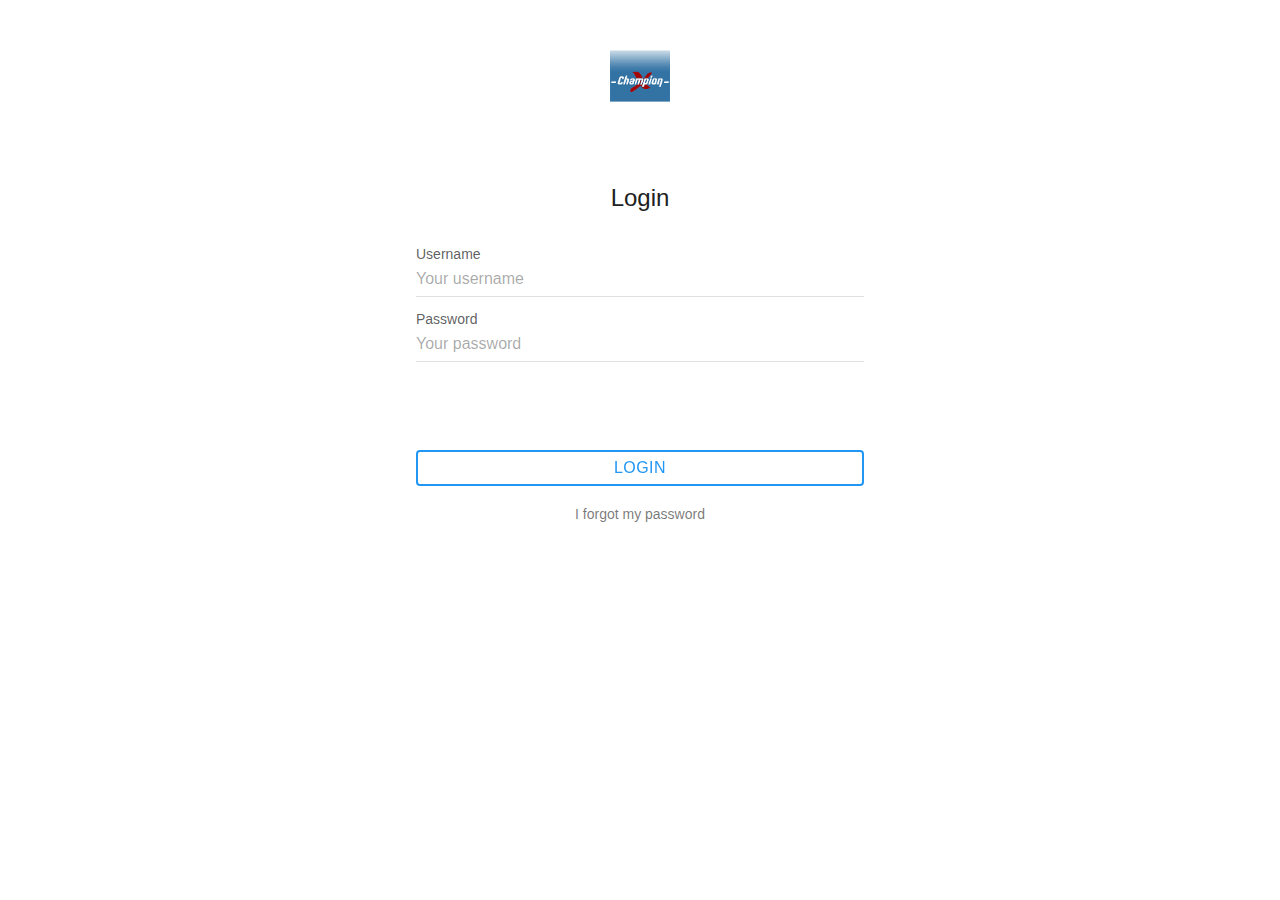
<file: www/index.html>
<!DOCTYPE html>
<html>
<head>
  <meta charset="utf-8">
  <!--
  Customize this policy to fit your own app's needs. For more guidance, see:
      https://github.com/apache/cordova-plugin-whitelist/blob/master/README.md#content-security-policy
  Some notes:
      * gap: is required only on iOS (when using UIWebView) and is needed for JS->native communication
      * https://ssl.gstatic.com is required only on Android and is needed for TalkBack to function properly
      * Disables use of inline scripts in order to mitigate risk of XSS vulnerabilities. To change this:
          * Enable inline JS: add 'unsafe-inline' to default-src
  -->
  <meta http-equiv="Content-Security-Policy" content="default-src * 'self' 'unsafe-inline' 'unsafe-eval' data: gap: content:">
  
  <meta name="viewport" content="width=device-width, initial-scale=1, maximum-scale=1, minimum-scale=1, user-scalable=no, minimal-ui, viewport-fit=cover">
  <meta name="apple-mobile-web-app-capable" content="yes">
  <meta name="apple-mobile-web-app-status-bar-style" content="default">
  <meta name="theme-color" content="#2196f3">
  <meta name="format-detection" content="telephone=no">
  <meta name="msapplication-tap-highlight" content="no">
  <title>Champion X</title>

  <link rel="stylesheet" href="css/frame.css">
  <link rel="stylesheet" href="css/icons.css">
  <link rel="stylesheet" href="css/app.css">
</head>
<body>
  <div id="app">
    <!-- Status bar overlay for fullscreen mode-->
    <div class="statusbar"></div>
    <!-- Left panel with reveal effect when hidden -->
    <div class="panel panel-left panel-reveal">
      <div class="view view-left">
        <div class="page">
          <div class="navbar">
            <div class="navbar-inner sliding">
              <div class="title ">Champion X</div>
            </div>
          </div>
          <div class="page-content">
          
            <div class="block-title">Main Navigation</div>
            <div class="list links-list">
              <ul>
                <li>
                  <a href="/" data-view=".view-main" class="panel-close">Dashboard</a>
                </li>
                <li>
                  <a href="/wallet/" data-view=".view-main" class="panel-close">Wallet</a>
                </li>
                <li>
                  <a href="/my-profile/" data-view=".view-main" class="panel-close">My Profile</a>
                </li>
                <li>
                  <a href="/" data-view=".view-main" class="panel-close logout">Logout</a>
                </li>
               
              </ul>
            </div>
          </div>
        </div>
      </div>
    </div>
  

    <!-- Your main view, should have "view-main" class -->
    <div class="view view-main ios-edges">
      <!-- Page, data-name contains page name which can be used in callbacks -->
      <div class="page" data-name="home">
        <!-- Top Navbar -->
        <div class="navbar">
          <div class="navbar-inner">
            <div class="left">
              <a href="#" class="link icon-only panel-open" data-panel="left">
                <i class="icon f7-icons ios-only">menu</i>
                <i class="icon material-icons md-only">menu</i>
              </a>
            </div>
            <div class="title sliding" style="">
			</div>
            
          </div>
        </div>
          <!-- Toolbar-->
        <div class="toolbar">
<div class="row">
              <div class="col-60">
                <h3 class="appFullName">appFullName</h3>
                <div class="appUserEmail">appUserEmail</div>
                <div class="appUserPhone">appUserPhone</div>
				<a href="#" class="col button button-small button-outline button-raised" style=" width:120px; color:#333; display:none">Round</a>
              </div>
              <div class="col-40 text-right">
			  <img width="50" src="img/logo.png" style="margin-bottom:0px;margin-top:0px;"><br>
			  Wallet Balance<br>
                <span class="appWallet">appWallet</span>
              </div>
            </div>        </div>
        <!-- Scrollable page content-->
        <div class="page-content">
         

 

          <div class="home block-title searchbar-hide-on-search">AVAILABLE GAMES</div>
          <div class="list links-list searchbar-hide-on-search">
            <ul class="triplist">
              <li>
                  <a href="/chess/" data-view=".view-main" class="">Chess</a>
              </li>
            </ul>
          </div>
        </div>
      </div>
    </div>


    <!-- Login Screen -->
    <div class="login-screen" id="my-login-screen">
      <div class="view">
        <div class="page">
          <div class="page-content login-screen-content">
			<div style="text-align:center"><img width="60" src="img/logo.png" style="margin-bottom:40px;margin-top:50px;"></div>
            <div class="login-screen-title">Login</div>
            <div class="list">
              <ul>
                <li class="item-content item-input">
                  <div class="item-inner">
                    <div class="item-title item-label">Username</div>
                    <div class="item-input-wrap">
                      <input type="text" name="username" placeholder="Your username">
                    </div>
                  </div>
                </li>
                <li class="item-content item-input">
                  <div class="item-inner">
                    <div class="item-title item-label">Password</div>
                    <div class="item-input-wrap">
                      <input type="password" name="password" placeholder="Your password">
                    </div>
                  </div>
                </li>
              </ul>
            </div>
            <div class="list">
              <ul>
                <li class="item-content item-input">
                  <div class="item-inner">
						<div class="loginStat"></div>
					</div>
                </li>
                <li class="item-content item-input">
                  <div class="item-inner">
				        <a href="#" class="col button button-outline list-button login-button">Login</a>
					</div>
                </li>
              </ul>
              <div class="block-footer">I forgot my password</div>
            </div>
          </div>
        </div>
      </div>
    </div>
  </div>
  <!-- Cordova -->
  <!--
  <script src="cordova.js"></script>
  -->

  <!-- Framework7 library -->
  <script src="js/frame.js"></script>

  <!-- App routes -->
  <script src="js/routes.js"></script>

  <!-- Your custom app scripts -->
  <script src="js/app.js"></script>

</body>
</html>
</file>
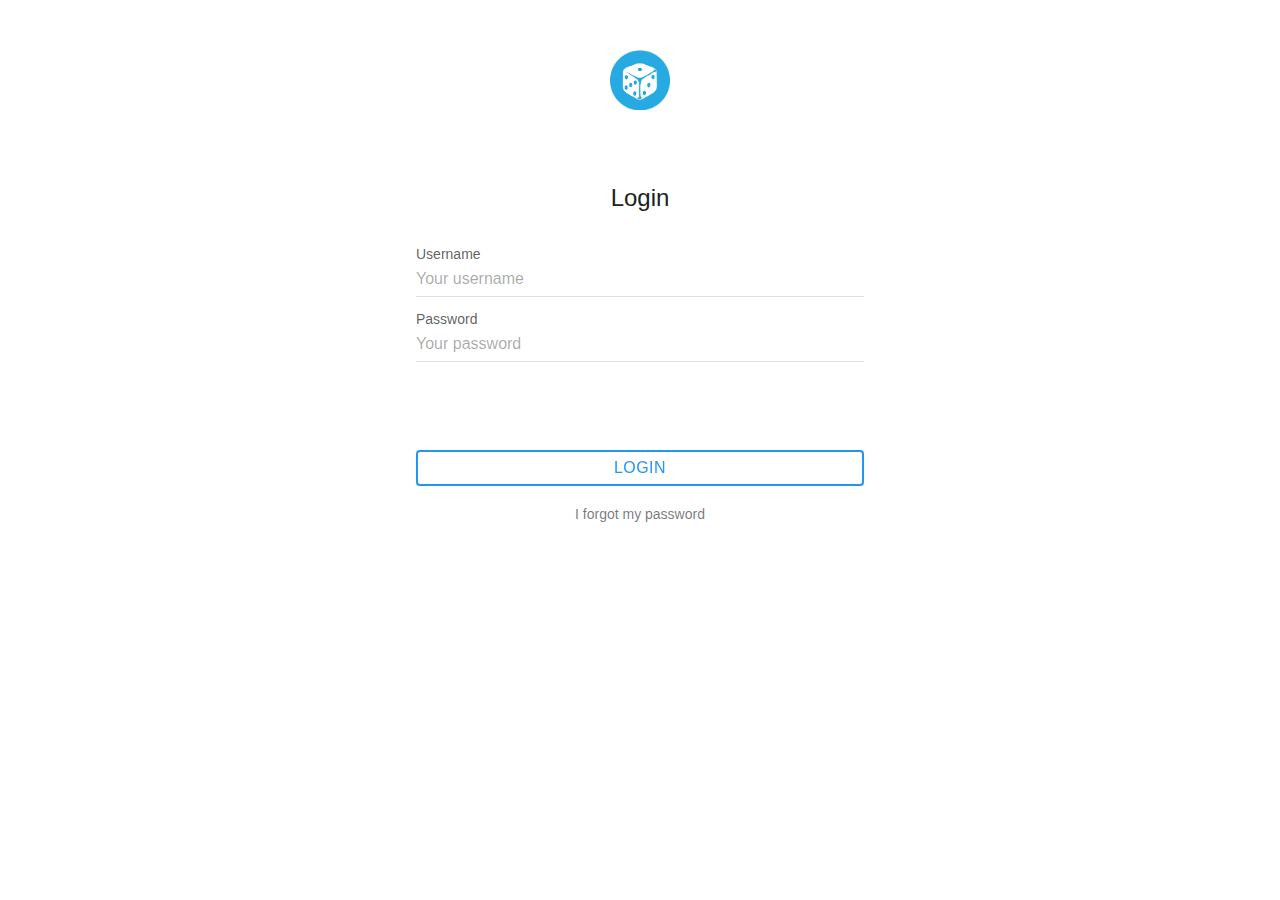
<file: platforms/browser/www/index.html>
<!DOCTYPE html>
<html>
<head>
  <meta charset="utf-8">
  <!--
  Customize this policy to fit your own app's needs. For more guidance, see:
      https://github.com/apache/cordova-plugin-whitelist/blob/master/README.md#content-security-policy
  Some notes:
      * gap: is required only on iOS (when using UIWebView) and is needed for JS->native communication
      * https://ssl.gstatic.com is required only on Android and is needed for TalkBack to function properly
      * Disables use of inline scripts in order to mitigate risk of XSS vulnerabilities. To change this:
          * Enable inline JS: add 'unsafe-inline' to default-src
  -->
  <meta http-equiv="Content-Security-Policy" content="default-src * 'self' 'unsafe-inline' 'unsafe-eval' data: gap: content:">
  
  <meta name="viewport" content="width=device-width, initial-scale=1, maximum-scale=1, minimum-scale=1, user-scalable=no, minimal-ui, viewport-fit=cover">
  <meta name="apple-mobile-web-app-capable" content="yes">
  <meta name="apple-mobile-web-app-status-bar-style" content="default">
  <meta name="theme-color" content="#2196f3">
  <meta name="format-detection" content="telephone=no">
  <meta name="msapplication-tap-highlight" content="no">
  <title>Gamee</title>

  <link rel="stylesheet" href="css/frame.css">
  <link rel="stylesheet" href="css/icons.css">
  <link rel="stylesheet" href="css/app.css">
</head>
<body>
  <div id="app">
    <!-- Status bar overlay for fullscreen mode-->
    <div class="statusbar"></div>
    <!-- Left panel with reveal effect when hidden -->
    <div class="panel panel-left panel-reveal">
      <div class="view view-left">
        <div class="page">
          <div class="navbar">
            <div class="navbar-inner sliding">
              <div class="title ">Gamee</div>
            </div>
          </div>
          <div class="page-content">
          
            <div class="block-title">Main Navigation</div>
            <div class="list links-list">
              <ul>
                <li>
                  <a href="/" data-view=".view-main" class="panel-close">Dashboard</a>
                </li>
                <li>
                  <a href="/wallet/" data-view=".view-main" class="panel-close">Wallet</a>
                </li>
                <li>
                  <a href="/my-profile/" data-view=".view-main" class="panel-close">My Profile</a>
                </li>
                <li>
                  <a href="/" data-view=".view-main" class="panel-close logout">Logout</a>
                </li>
               
              </ul>
            </div>
          </div>
        </div>
      </div>
    </div>
  

    <!-- Your main view, should have "view-main" class -->
    <div class="view view-main ios-edges">
      <!-- Page, data-name contains page name which can be used in callbacks -->
      <div class="page" data-name="home">
        <!-- Top Navbar -->
        <div class="navbar">
          <div class="navbar-inner">
            <div class="left">
              <a href="#" class="link icon-only panel-open" data-panel="left">
                <i class="icon f7-icons ios-only">menu</i>
                <i class="icon material-icons md-only">menu</i>
              </a>
            </div>
            <div class="title sliding" style="">
			</div>
            
          </div>
        </div>
          <!-- Toolbar-->
        <div class="toolbar">
<div class="row">
              <div class="col-60">
                <h3 class="appFullName">appFullName</h3>
                <div class="appUserEmail">appUserEmail</div>
                <div class="appUserPhone">appUserPhone</div>
				<a href="#" class="col button button-small button-outline button-raised" style=" width:120px; color:#333; display:none">Round</a>
              </div>
              <div class="col-40 text-right">
			  <img width="50" src="img/logo.png" style="margin-bottom:0px;margin-top:0px;"><br>
			  Wallet Balance<br>
                <span class="appWallet">appWallet</span>
              </div>
            </div>        </div>
        <!-- Scrollable page content-->
        <div class="page-content">
         

 

          <div class="home block-title searchbar-hide-on-search">AVAILABLE GAMES</div>
          <div class="list links-list searchbar-hide-on-search">
            <ul class="triplist">
              <li>
                  <a href="/chess/" data-view=".view-main" class="">Chess</a>
              </li>
            </ul>
          </div>
        </div>
      </div>
    </div>


    <!-- Login Screen -->
    <div class="login-screen" id="my-login-screen">
      <div class="view">
        <div class="page">
          <div class="page-content login-screen-content">
			<div style="text-align:center"><img width="60" src="img/logo.png" style="margin-bottom:40px;margin-top:50px;"></div>
            <div class="login-screen-title">Login</div>
            <div class="list">
              <ul>
                <li class="item-content item-input">
                  <div class="item-inner">
                    <div class="item-title item-label">Username</div>
                    <div class="item-input-wrap">
                      <input type="text" name="username" placeholder="Your username">
                    </div>
                  </div>
                </li>
                <li class="item-content item-input">
                  <div class="item-inner">
                    <div class="item-title item-label">Password</div>
                    <div class="item-input-wrap">
                      <input type="password" name="password" placeholder="Your password">
                    </div>
                  </div>
                </li>
              </ul>
            </div>
            <div class="list">
              <ul>
                <li class="item-content item-input">
                  <div class="item-inner">
						<div class="loginStat"></div>
					</div>
                </li>
                <li class="item-content item-input">
                  <div class="item-inner">
				        <a href="#" class="col button button-outline list-button login-button">Login</a>
					</div>
                </li>
              </ul>
              <div class="block-footer">I forgot my password</div>
            </div>
          </div>
        </div>
      </div>
    </div>
  </div>
  <!-- Cordova -->
  <!--
  <script src="cordova.js"></script>
  -->

  <!-- Framework7 library -->
  <script src="js/frame.js"></script>

  <!-- App routes -->
  <script src="js/routes.js"></script>

  <!-- Your custom app scripts -->
  <script src="js/app.js"></script>

</body>
</html>
</file>
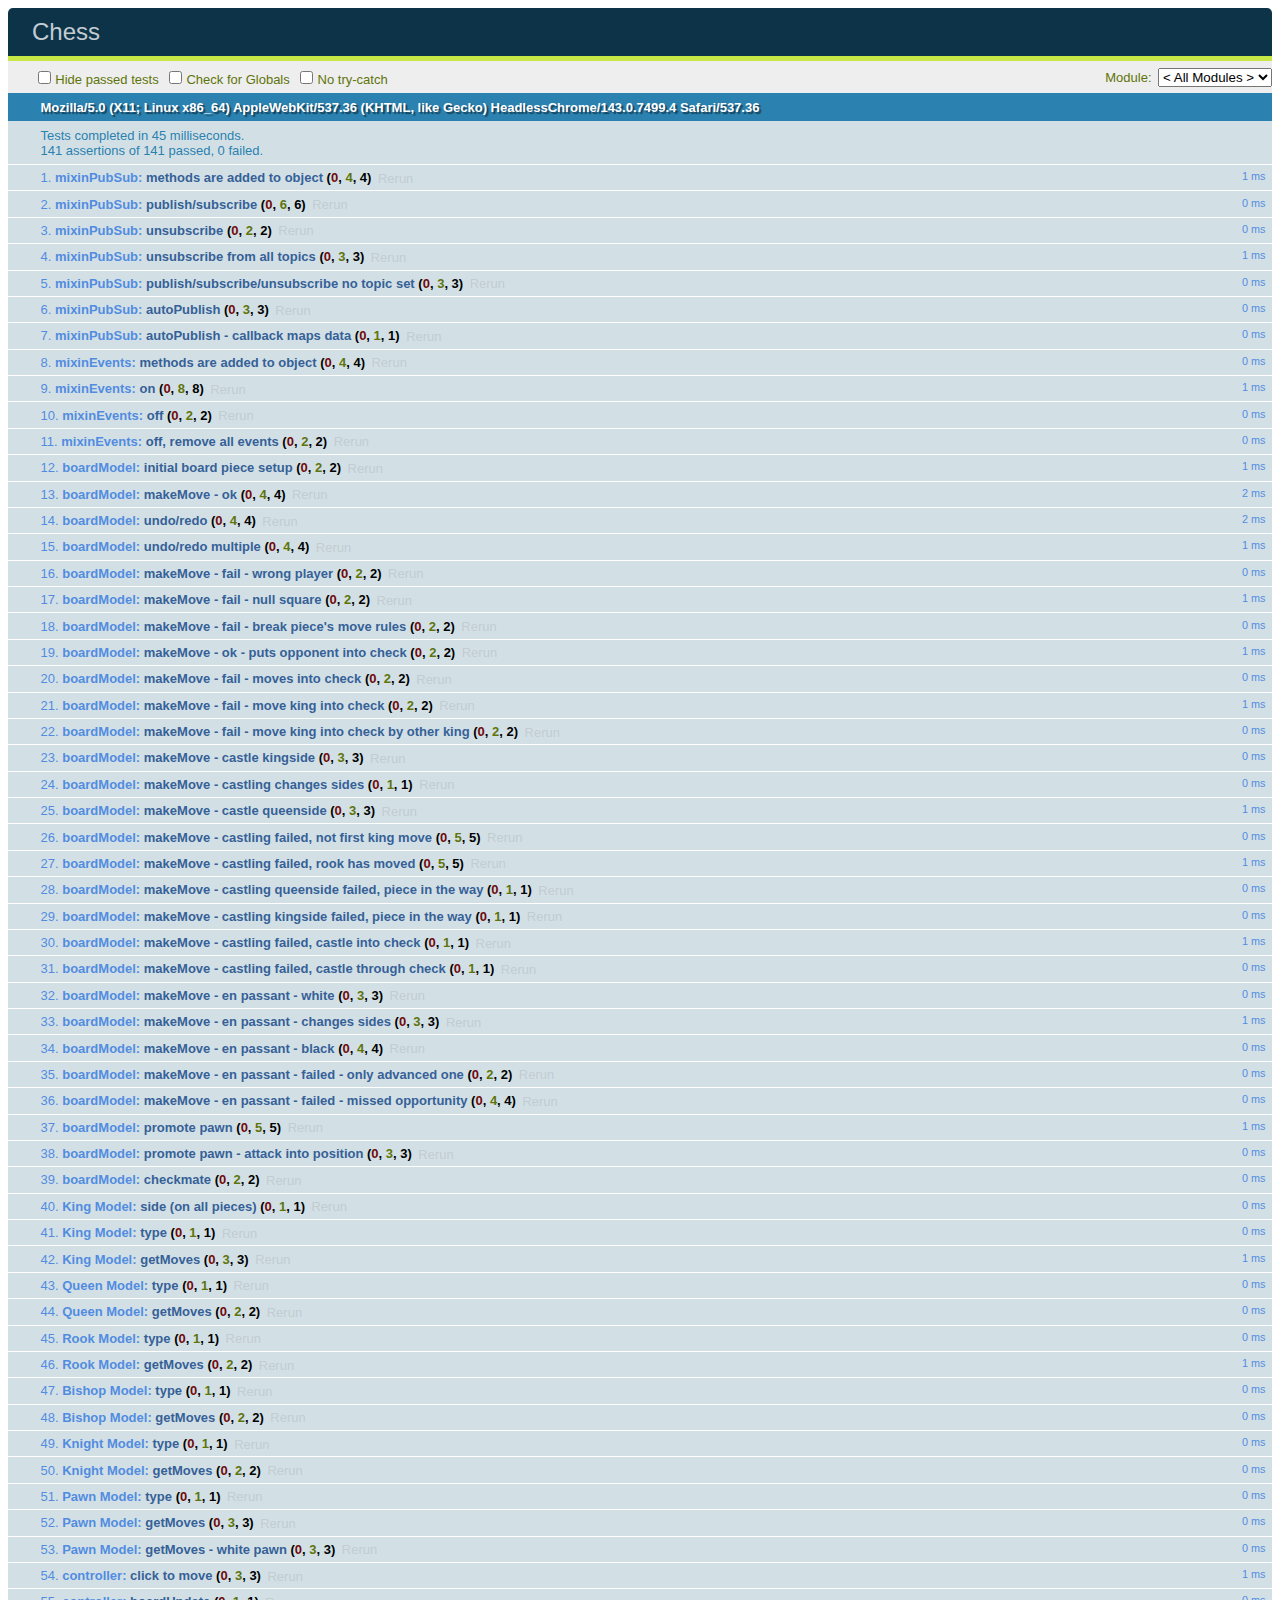
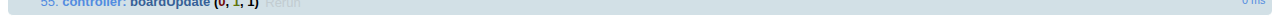
<file: www/games/chess/js/test/index.html>
<!DOCTYPE html>
<html>
<head>
    <meta charset="utf-8">
    <title>Chess</title>
    <link rel="stylesheet" href="qunit-1.12.0.css">
    <link rel="shortcut icon" href="favicon.ico" type="image/x-icon">
    <link rel="icon" href="favicon.ico" type="image/x-icon">
</head>
<body>
    <div id="qunit"></div>
    <div id="qunit-fixture"></div>
    <script src="qunit-1.12.0.js"></script>
    <!--<script src="../lib/jquery-2.0.3.js"></script>-->
    <script src="../lib/underscore.js"></script>

    <script src="../lib/jsmessage.js"></script>
    <script src="jsmessageTest.js"></script>

    <script src="testLib.js"></script>
    <script src="../global.js"></script>

    <script src="../board.js"></script>
    <script src="boardTest.js"></script>

    <script src="../piece.js"></script>
    <script src="pieceModelTest.js"></script>

    <script src="../controller.js"></script>
    <script src="controllerTest.js"></script>
</body>
</html>
</file>
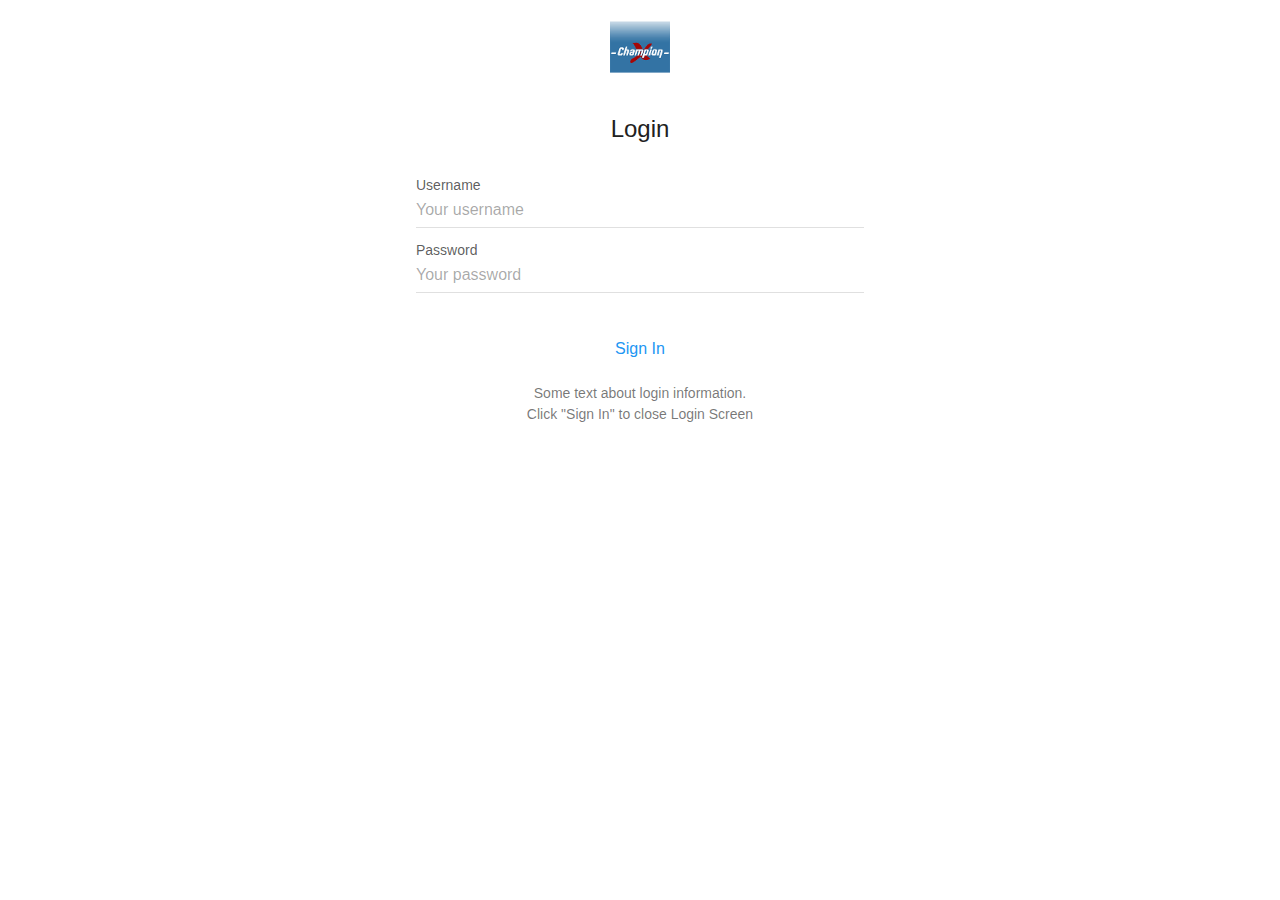
<file: www/index - Copy.html>
<!DOCTYPE html>
<html>
<head>
  <meta charset="utf-8">
  <!--
  Customize this policy to fit your own app's needs. For more guidance, see:
      https://github.com/apache/cordova-plugin-whitelist/blob/master/README.md#content-security-policy
  Some notes:
      * gap: is required only on iOS (when using UIWebView) and is needed for JS->native communication
      * https://ssl.gstatic.com is required only on Android and is needed for TalkBack to function properly
      * Disables use of inline scripts in order to mitigate risk of XSS vulnerabilities. To change this:
          * Enable inline JS: add 'unsafe-inline' to default-src
  -->
  <meta http-equiv="Content-Security-Policy" content="default-src * 'self' 'unsafe-inline' 'unsafe-eval' data: gap: content:">
  <meta name="viewport" content="width=device-width, initial-scale=1, maximum-scale=1, minimum-scale=1, user-scalable=no, minimal-ui, viewport-fit=cover">
  <meta name="apple-mobile-web-app-capable" content="yes">
  <meta name="apple-mobile-web-app-status-bar-style" content="default">
  <meta name="theme-color" content="#2196f3">
  <meta name="format-detection" content="telephone=no">
  <meta name="msapplication-tap-highlight" content="no">
  <title>My App</title>

  <link rel="stylesheet" href="css/frame.css">
  <link rel="stylesheet" href="css/icons.css">
  <link rel="stylesheet" href="css/app.css">
</head>
<body>
  <div id="app">
    <!-- Status bar overlay for fullscreen mode-->
    <div class="statusbar"></div>
    <!-- Left panel with reveal effect when hidden -->
    <div class="panel panel-left panel-reveal">
      <div class="view view-left">
        <div class="page">
          <div class="navbar">
            <div class="navbar-inner sliding">
              <div class="title">Left Panel</div>
            </div>
          </div>
          <div class="page-content">
            <div class="block-title">Left View Navigation</div>
            <div class="list links-list">
              <ul>
                <li><a href="/left-page-1/">Left Page 1</a></li>
                <li><a href="/left-page-2/">Left Page 2</a></li>
              </ul>
            </div>
            <div class="block-title">Control Main View</div>
            <div class="list links-list">
              <ul>
                <li>
                  <a href="/about/" data-view=".view-main" class="panel-close">About</a>
                </li>
                <li>
                  <a href="/form/" data-view=".view-main" class="panel-close">Form</a>
                </li>
                <li>
                  <a href="#" data-view=".view-main" class="back">Back in history</a>
                </li>
              </ul>
            </div>
          </div>
        </div>
      </div>
    </div>
  

    <!-- Your main view, should have "view-main" class -->
    <div class="view view-main ios-edges">
      <!-- Page, data-name contains page name which can be used in callbacks -->
      <div class="page" data-name="home">
        <!-- Top Navbar -->
        <div class="navbar">
          <div class="navbar-inner">
            <div class="left">
              <a href="#" class="link icon-only panel-open" data-panel="left">
                <i class="icon f7-icons ios-only">menu</i>
                <i class="icon material-icons md-only">menu</i>
              </a>
            </div>
            <div class="title sliding" style="text-align:center;margin-left:80px">My App</div>
            
          </div>
        </div>
        
        <!-- Scrollable page content-->
        <div class="page-content">
          <div class="block block-strong">
            <p>This is an example of split view application layout, commonly used on tablets. The main approach of such kind of layout is that you can see different views at the same time.</p>

            <p>Each view may have different layout, different navbar type (dynamic, fixed or static) or without navbar.</p>

            <p>The fun thing is that you can easily control one view from another without any line of JavaScript just using "data-view" attribute on links.</p>
          </div>

          <div class="block-title">Navigation</div>
          <div class="list">
            <ul>
              <li>
                <a href="/about/" class="item-content item-link">
                  <div class="item-inner">
                    <div class="item-title">About</div>
                  </div>
                </a>
              </li>
              <li>
                <a href="/form/" class="item-content item-link">
                  <div class="item-inner">
                    <div class="item-title">Form</div>
                  </div>
                </a>
              </li>
            </ul>
          </div>

          <div class="block-title">Modals</div>
          <div class="block block-strong">
            <div class="row">
              <div class="col-50">
                <a href="#" class="button button-raised button-fill popup-open" data-popup="#my-popup">Popup</a>
              </div>
              <div class="col-50">
                <a href="#" class="button button-raised button-fill login-screen-open" data-login-screen="#my-login-screen">Login Screen</a>
              </div>
            </div>
          </div>

          <div class="block-title">Panels</div>
          <div class="block block-strong">
            <div class="row">
              <div class="col-50">
                <a href="#" class="button button-raised button-fill panel-open" data-panel="left">Left Panel</a>
              </div>
              <div class="col-50">
                <a href="#" class="button button-raised button-fill panel-open" data-panel="right">Right Panel</a>
              </div>
            </div>
          </div>

          <div class="block-title searchbar-hide-on-search">Page Loaders & Router</div>
          <div class="list links-list searchbar-hide-on-search">
            <ul>
              <li>
                <a href="/page-loader-template7/vladimir/123/about-me/1/?start=0&end=30#top">Template7 Page</a>
              </li>
              <li>
                <a href="/page-loader-component/vladimir/123/about-me/1/?start=0&end=30#top">Component Page</a>
              </li>
              <li>
                <a href="/load-something-that-doesnt-exist/">Default Route (404)</a>
              </li>
              <li>
                <a href="/request-and-load/user/123456/">Request Data & Load</a>
              </li>
            </ul>
          </div>
        </div>
      </div>
    </div>

    <!-- Popup -->
    <div class="popup" id="my-popup">
      <div class="view">
        <div class="page">
          <div class="navbar">
            <div class="navbar-inner">
              <div class="title">Popup</div>
              <div class="right">
                <a href="#" class="link popup-close">Close</a>
              </div>
            </div>
          </div>
          <div class="page-content">
            <div class="block">
              <p>Popup content goes here.</p>
            </div>
          </div>
        </div>
      </div>
    </div>

    <!-- Login Screen -->
    <div class="login-screen" id="my-login-screen">
      <div class="view">
        <div class="page">
			<div style="text-align:center"><br><img width="60" src="img/logo.png"></div>
          <div class="page-content login-screen-content">
            <div class="login-screen-title">Login</div>
            <div class="list">
              <ul>
                <li class="item-content item-input">
                  <div class="item-inner">
                    <div class="item-title item-label">Username</div>
                    <div class="item-input-wrap">
                      <input type="text" name="username" placeholder="Your username">
                    </div>
                  </div>
                </li>
                <li class="item-content item-input">
                  <div class="item-inner">
                    <div class="item-title item-label">Password</div>
                    <div class="item-input-wrap">
                      <input type="password" name="password" placeholder="Your password">
                    </div>
                  </div>
                </li>
              </ul>
            </div>
            <div class="list">
              <ul>
                <li>
                  <a href="#" class="item-link list-button login-button">Sign In</a>
                </li>
              </ul>
              <div class="block-footer">Some text about login information.<br>Click "Sign In" to close Login Screen</div>
            </div>
          </div>
        </div>
      </div>
    </div>
  </div>
  <!-- Cordova -->
  <!--
  <script src="cordova.js"></script>
  -->

  <!-- Framework7 library -->
  <script src="js/frame.js"></script>

  <!-- App routes -->
  <script src="js/routes.js"></script>

  <!-- Your custom app scripts -->
  <script src="js/app.js"></script>
</body>
</html>
</file>
